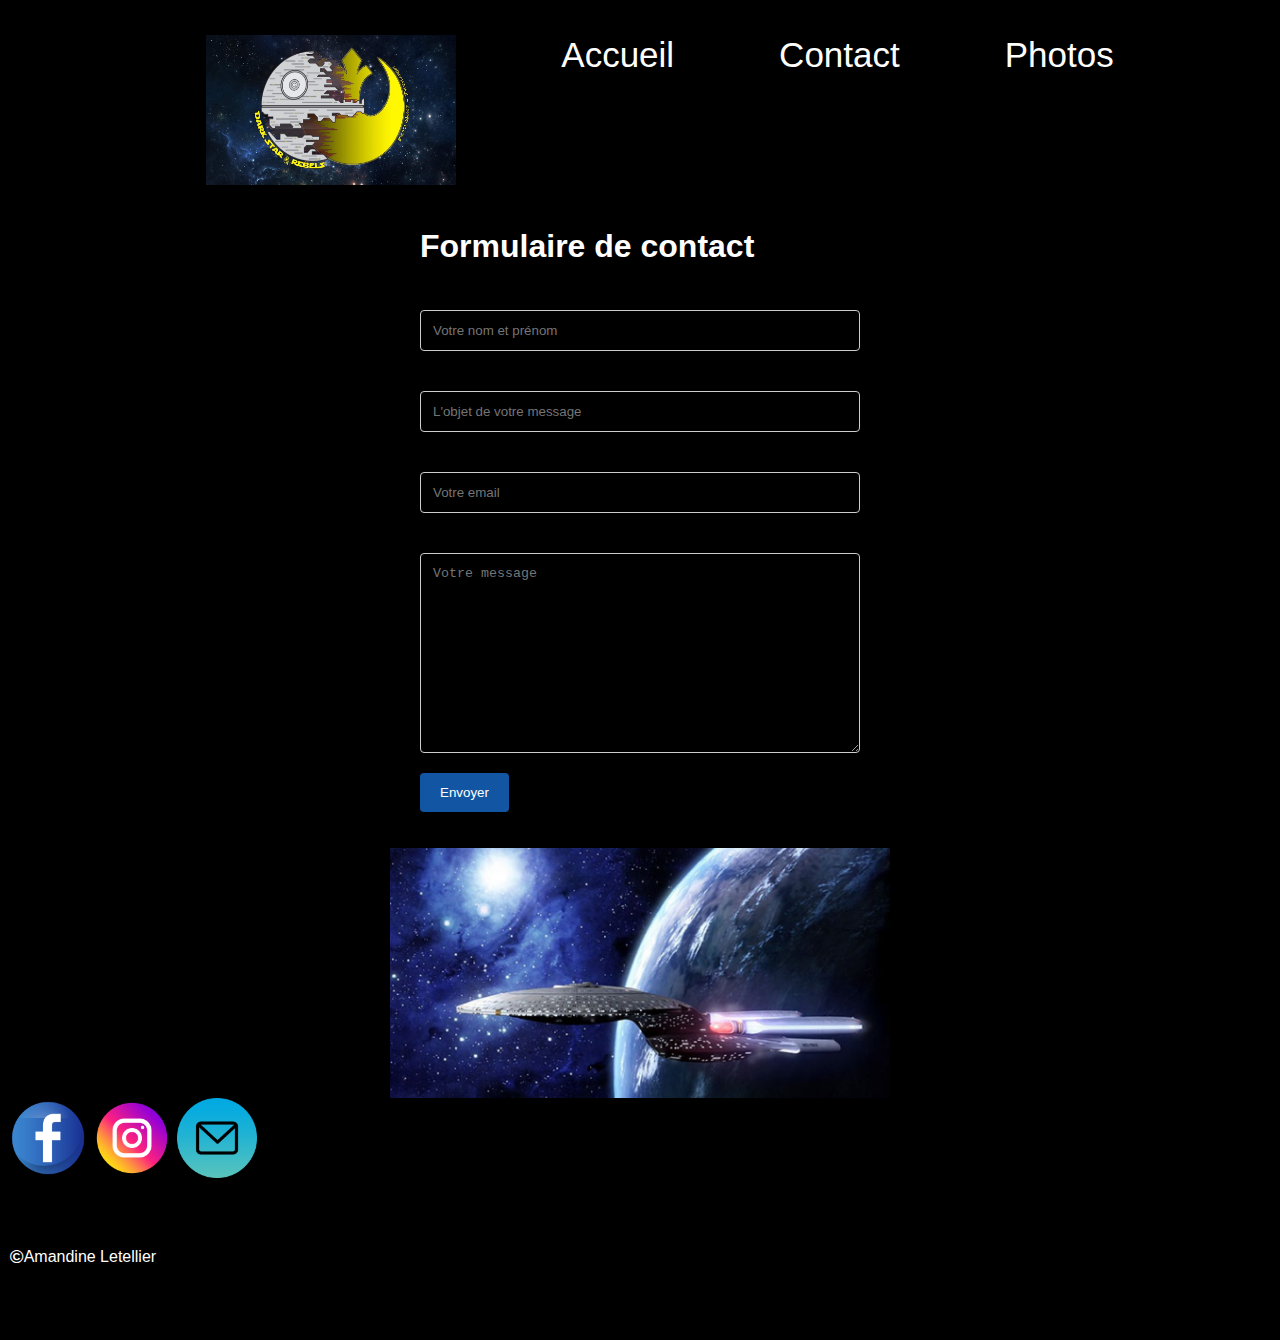
<file: public/html/contacte.html>
<!DOCTYPE html>
<html lang="en">
<head>
    <meta charset="UTF-8">
    <meta http-equiv="X-UA-Compatible" content="IE=edge">
    <meta name="viewport" content="width=device-width, initial-scale=1.0">
    <link href="../css/contacte.css"rel ="stylesheet">
    <title>Document</title>
</head>
<body>
    <header class="navbar">
        <nav>
          <ul>
            <li>
                <a><img class="image-logo" src="../image/image-font.jpg" alt=""></a>
            </li>
            <li>
                <a class="nav-link" href="./home.html">Accueil</a> 
            </li>
            <li>
            <a class="nav-link" href="./contacte.html">Contact</a>
            </li>
            <li>
            <a class="nav-link" href="./image.html">Photos</a>
            </li>
          </ul>
                </div>
              </nav>
    </header>
    <!--
Question : 
https://openclassrooms.com/forum/sujet/formulaire-de-contact-responsive
-->
<div class="container">
    <h1>Formulaire de contact</h1>
    <form action="/action_page.php">
      <label for="fname">Nom & prénom</label>
      <input type="text" id="fname" name="firstname" placeholder="Votre nom et prénom">
  
      <label for="sujet">Sujet</label>
      <input type="text" id="sujet" name="sujet" placeholder="L'objet de votre message">
  
      <label for="emailAddress">Email</label>
      <input id="emailAddress" type="email" name="email" placeholder="Votre email">
  
  
      <label for="subject">Message</label>
      <textarea id="subject" name="subject" placeholder="Votre message" style="height:200px"></textarea>
  
      <input type="submit" value="Envoyer">
    </form>
  </div>
  <br><br>
  <div class="ships">
    <img class="imgtrek" src="../image/star-trek-gallery-ships-0006.jpg">
  </div>
  <footer>
    <div class="logo_facebook">
      <img src="../image/facebook (2).png" alt="">
      <img src="../image/instagram (1).png" alt="">
      <img src="../image/e-mail.png" alt="">
  </div>
<div class="copyrite">
  <h3>&#169;</h3><p>Amandine Letellier</p>
</div>
  </footer>
</body>
</html>
</file>
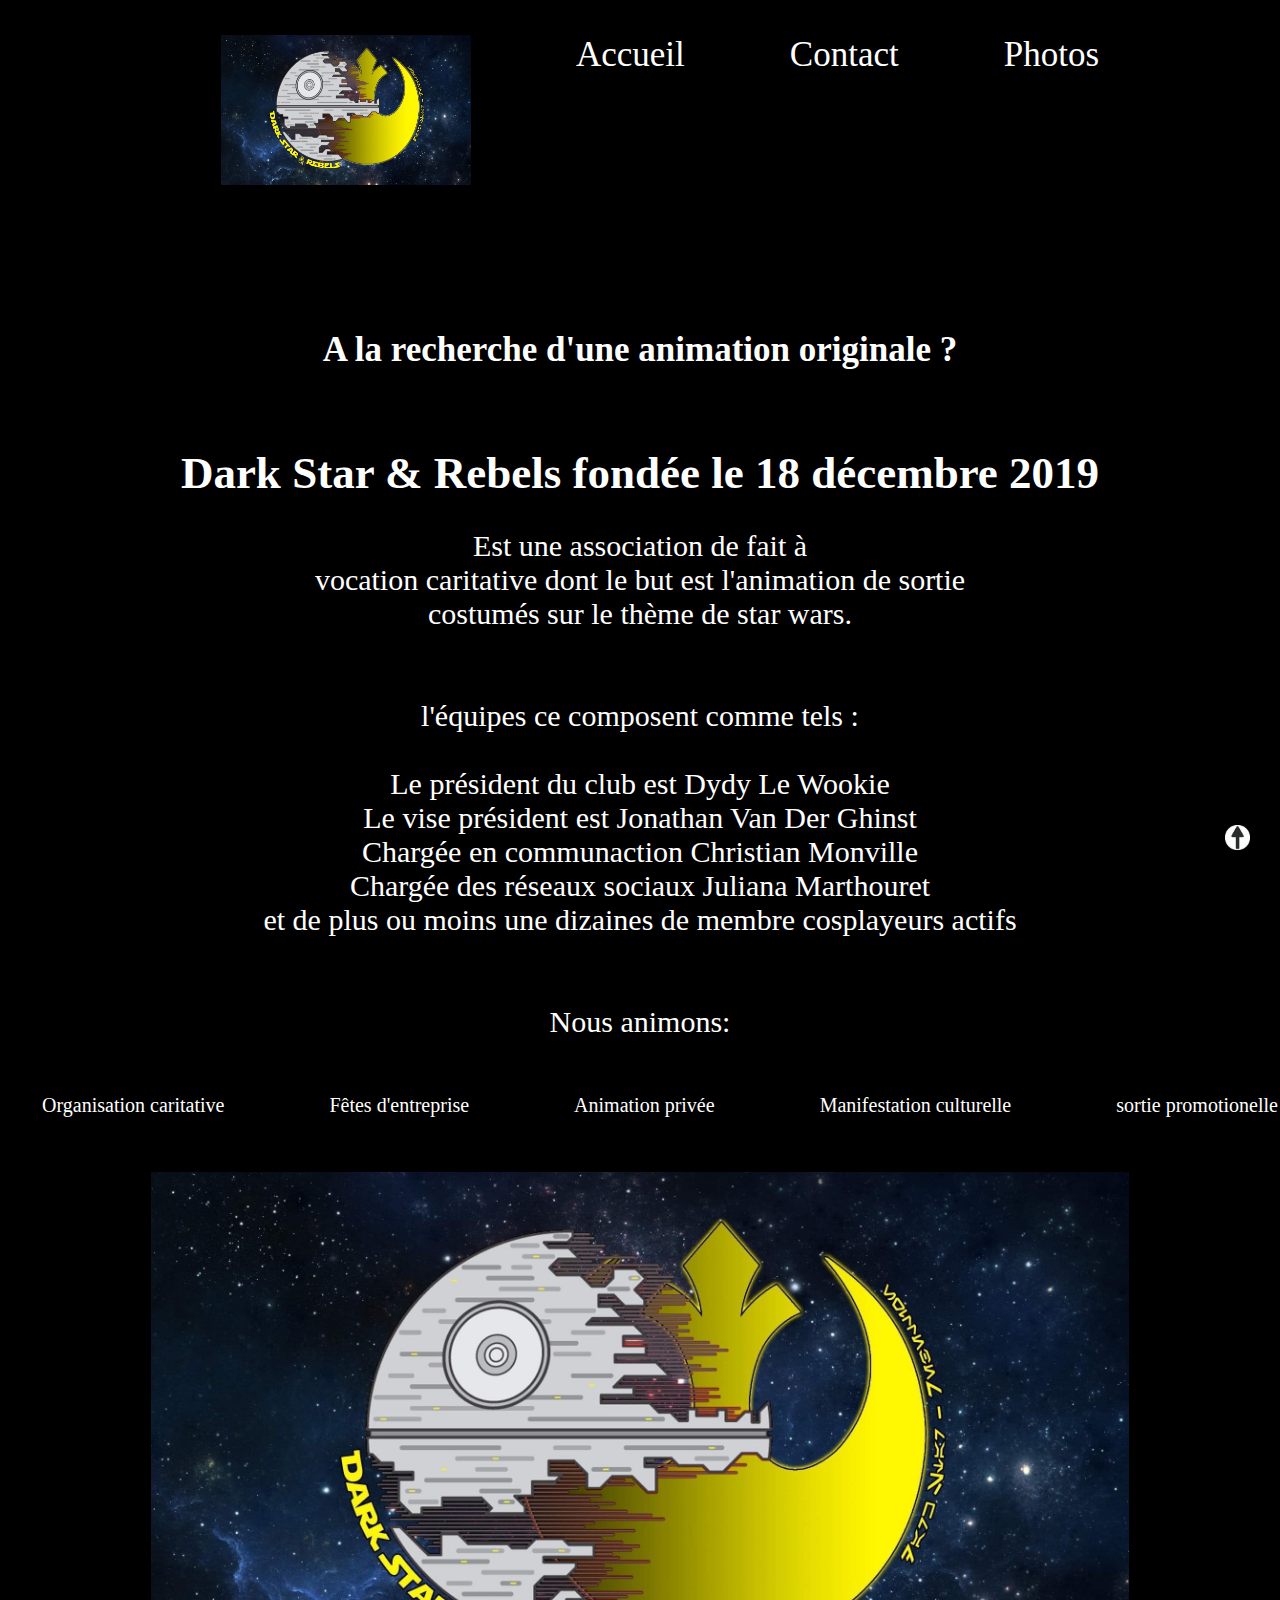
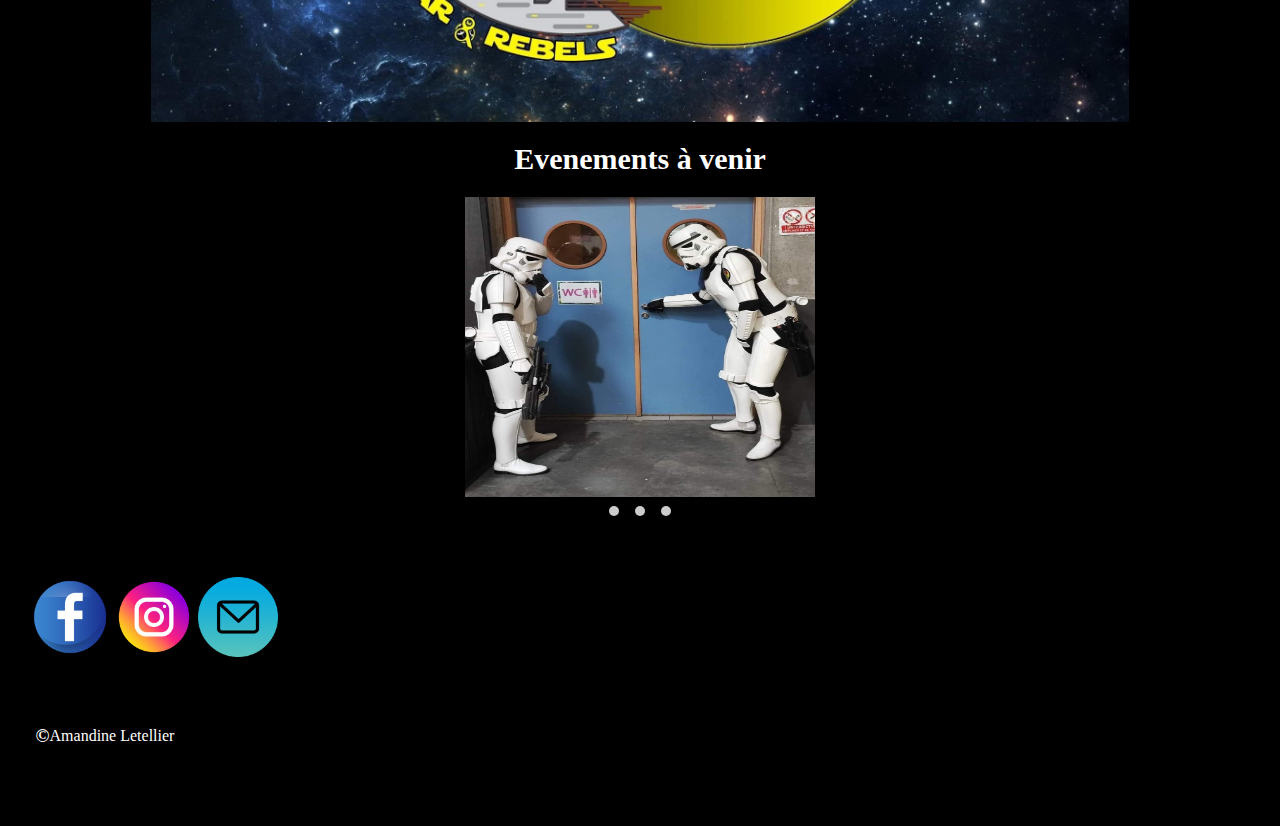
<file: public/html/home.html>
<!DOCTYPE html>
<html lang="en">
<head>
    <meta charset="UTF-8">
    <meta http-equiv="X-UA-Compatible" content="IE=edge">
    <meta name="viewport" content="width=device-width, initial-scale=1.0">
    <link href="../css/home.css" rel="stylesheet">
    <title>Document</title>
</head>
<body>
    <header class="navbar">
        <nav>
          <ul>
            <li>
                <a><img class="image-logo" src="../image/image-font.jpg" alt=""></a>
            </li>
            <li>
                <a class="nav-link" href="../../index.html">Accueil</a> 
            </li>
            <li>
            <a class="nav-link" href="./contacte.html">Contact</a>
            </li>
            <li>
            <a class="nav-link" href="./image.html">Photos</a>
            </li>
          </ul>
                </div>
              </nav>
        </nav>
    </header>
    <br><br><br><br>
    <div class="textes">
    <h2 class="titre3"> A la recherche d'une animation originale ?</h2>
    <br>
    <h1>Dark Star & Rebels fondée le 18 décembre 2019</h1>
    <p> Est une association de fait à <br>vocation caritative dont le but est l'animation de sortie<br>costumés sur le thème de star wars. 
    <br><br><br>l'équipes ce composent comme tels : <br><br>Le président du club est Dydy Le Wookie 
    <br> Le vise président est Jonathan Van Der Ghinst <br>Chargée en communaction Christian Monville <br>
    Chargée des réseaux sociaux Juliana Marthouret<br> et de plus ou moins une dizaines de membre cosplayeurs actifs<br><br><br>Nous animons:<br></p>
    </div>
    <div class="listes">
    <ul>
        <li><p>Organisation caritative</p></li>
        <li><p>Fêtes d'entreprise</p></li>
        <li><p>Animation privée</p></li>
        <li><p>Manifestation culturelle</p></li>
        <li><p>sortie promotionelle</p></li>
    </ul>
    <div class="logo">
    <img src="../image/image-font.jpg" alt="logo">
    </div>
    </div>
    <div class="evenement">
    <h1>Evenements à venir</h1>
    </div>
    <div class="scroll_to_top">
        <a href="#top"><img src="../image/sticker_rond_icone_fleche_vers_le_haut-r9d41f7640d0642f0b393c919efaed159_0ugmp_8byvr_736-modified.png" alt="Retourner en haut" /></a>
    </div>
    <div class="calendrier">

<!DOCTYPE html>
<html>
    <head>
        <title>Custom Slider</title>
    </head>
    <body>
        <div class="slider-container">
            <div class="menu">
                <label for="slide-dot-1"></label>
                <label for="slide-dot-2"></label>
                <label for="slide-dot-3"></label>
            </div>

            <input class="slide-input" id="slide-dot-1" type="radio" name="slides" checked>
            <img class="slide-img" src="../image/unnamed (1).jpg">

            <input class="slide-input" id="slide-dot-2" type="radio" name="slides">
            <img class="slide-img" src="../image/unnamed (4).jpg">

            <input class="slide-input" id="slide-dot-3" type="radio" name="slides">
            <img class="slide-img" src="../image/unnamed (9).jpg">

        </div>
    </body>
</html>

    </div>
    <footer class="footer">
        <div class="logo_facebook">
            <img src="../image/facebook (2).png" alt="">
            <img src="../image/instagram (1).png" alt="">
            <img src="../image/e-mail.png" alt="">
        </div>
    <div class="copyrite">
    <h3>&#169; </h3><p>Amandine Letellier</p>
    </div>
    </footer>
</body>
</html>
</file>
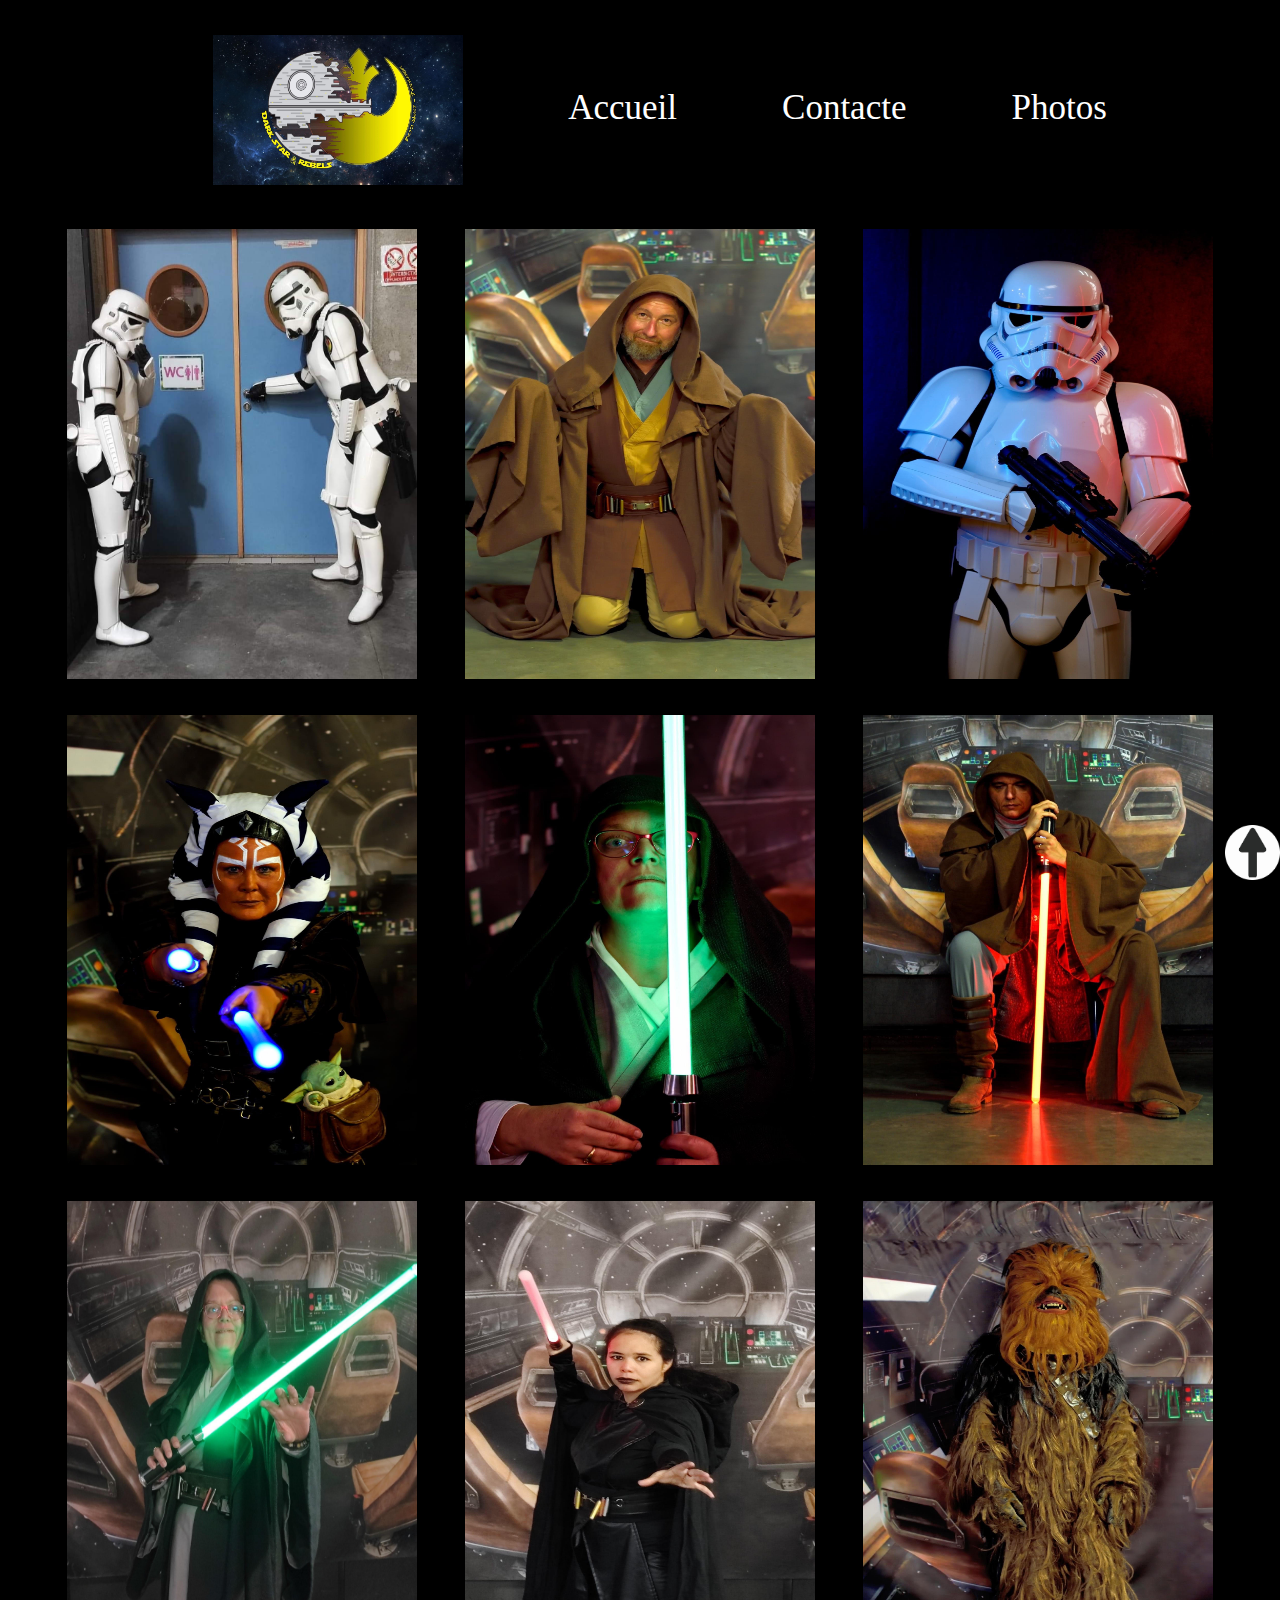
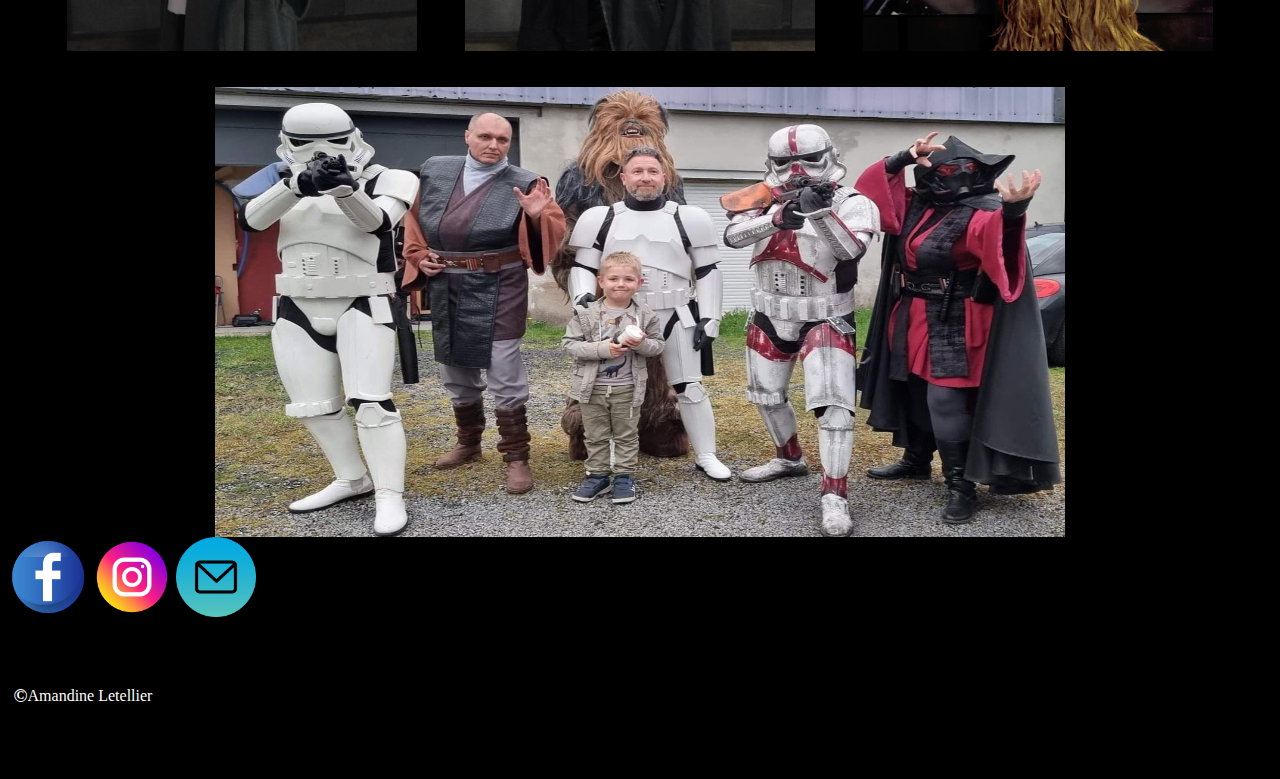
<file: public/html/image.html>
<!DOCTYPE html>
<html lang="en">

<head>
    <meta charset="UTF-8">
    <meta http-equiv="X-UA-Compatible" content="IE=edge">
    <meta name="viewport" content="width=device-width, initial-scale=1.0">
    <link href="../css/image.css" rel="stylesheet">
    <title>Document</title>
</head>
<body>
    <header class="navbar">
        <nav>
          <ul>
            <li>
                <a><img class="image-logo" src="../image/image-font.jpg" alt=""></a>
            </li>
            <li>
                <a class="nav-link" href="./home.html">Accueil</a> 
            </li>
            <li>
            <a class="nav-link" href="./contacte.html">Contacte</a>
            </li>
            <li>
            <a class="nav-link" href="./image.html">Photos</a>
            </li>
          </ul>
                </div>
              </nav>
        </nav>
    </header>
    <div class=".ranger1">
    </div>
    <div class="imgstarwars">
        <img src="../image/unnamed (1).jpg" alt="">
        <img src="../image/unnamed (10).jpg" alt="">
        <img src="../image/unnamed (9).jpg" alt="">
    </div>
    <br><br>
    <div class="imgstarwars">
        <img src="../image/unnamed (3).jpg" alt="">
        <img src="../image/unnamed (4).jpg" alt="">
        <img src="../image/unnamed (5).jpg" alt="">
    </div>
    <br><br>
    <div class="imgstarwars">
        <img src="../image/unnamed (6).jpg" alt="">
        <img src="../image/unnamed (7).jpg" alt="">
        <img src="../image/unnamed (8).jpg" alt="">
    </div>
    <br><br>
    <div class="imgstarwars">
        <img  class="starwarsimg" src="../image/unnamed (12).jpg" alt="">
    </div>
    <!-- <br><br>
    <div class="Juliana">
    <img src="#" alt="image">
    <img src="#" alt="image">
    <img src="#" alt="image">
    <img src="#" alt="image">
    </div> -->
    <div class="scroll_to_top">
        <a href="#top"><img src="../image/sticker_rond_icone_fleche_vers_le_haut-r9d41f7640d0642f0b393c919efaed159_0ugmp_8byvr_736-modified.png" alt="Retourner en haut" /></a>
    </div>
    <footer>
        <div class="logo_facebook">
            <img src="../image/facebook (2).png" alt="">
            <img src="../image/instagram (1).png" alt="">
            <img src="../image/e-mail.png" alt="">
        </div>
    <div class="copyrite">
    <h3>&#169;</h3><p>Amandine Letellier</p>
    </div>
    </footer>
</body>

</html>
</file>
<file: public/css/contacte.css>
*{
    background-color: rgba(247,247,247,255);
    background: #000 url(//cssanimation.rocks/demo/starwars/images/bg.jpg);

}
.nav-link{
    display: flex;
    text-decoration:  none;
    justify-content: center;
    display: flex;
    color: white;
    background-color: black
    margin-top: 1.5em;
}
ul{
    list-style-type: none;
    display: flex;
    gap: 3em;
    justify-content: center;
    text-align: center;
    font-size: large;
    font-size: 35px;
    background-color: black
}
.image-logo{
    height: 150px;
    width: 250px;
    background-color: rgba(247,247,247,255);
}
.navbar{
    background-color: rgba(247,247,247,255);
}

body {
  background: #000 url(//cssanimation.rocks/demo/starwars/images/bg.jpg);
}

.starwars-demo {
  height: 17em;
  left: 50%;
  position: absolute;
  top: 53%;
  transform: translate(-50%, -50%);
  width: 34em;
}

.byline span {
  display: inline-block;
}

img {
  width: 100%;
}

.star, .wars, .byline {
  position: absolute;
}

.star {
  top: -0.75em;
}

.wars {
  bottom: -0.5em;
}

.byline {
  color: #fff;
  font-family: "ITC Serif Gothic", Lato;
  font-size: 2.25em;
  left: -2em;
  letter-spacing: 0.4em;
  right: -2em;
  text-align: center;
  text-transform: uppercase;
  top: 29%;
}

/*** Media queries for adjusting to different screen sizes ***/

@media only screen and (max-width: 600px) {
  .starwars-demo {
    font-size: 10px;
  }
}

@media only screen and (max-width: 480px) {
  .starwars-demo {
    font-size: 7px;
  }
}
/* //////////////////////////////////////////////
Plus d'informations liées à la solution  : 
//////////////////////////////////////////////

https://www.zonecss.fr/faq/description-d-un-element.html#specifier-la-taille-d-un-element-grace-aux-feuilles-de-style-css

https://www.zonecss.fr/proprietes-css/box-sizing-css.html#WJwJqZ00000.codepen
*/
body {font-family: Arial, Helvetica, sans-serif;
  padding: 0px;}

input[type=text], textarea, input[type=email] {
  width: 100%;
  padding: 12px;
  border: 1px solid #ccc;
  border-radius: 4px;
  box-sizing: border-box;
  margin-top: 6px;
  margin-bottom: 16px;
  margin-right: 0px;
  margin-left: 0px;
  resize: vertical;
}
label{margin-right: 0px;
  margin-left: 0px;
  width: 100%;}

input[type=submit] {
  background-color: #1255a2;
  color: white;
  padding: 12px 20px;
  border: none;
  border-radius: 4px;
  cursor: pointer;
}

input[type=submit]:hover {
  background-color: #1872D9;
}

.container {
  /* Ajouter box-sizing */
  box-sizing : border-box;
  border-radius:5px;
  background-color: black
  padding:20px;
  width: 100%;
  /* redéfinition 400 + 2*20 */
  max-width: 440px;
  margin:0 auto;
}
h1  {
  color: white;
  width: 100%;
}
/* Animation properties */
.star {
  animation: star 10s ease-out infinite;
}
.wars {
  animation: wars 10s ease-out infinite;
}
.byline span {
  animation: spin-letters 10s linear infinite;
}
.byline {
  animation: move-byline 10s linear infinite;
}

/* Keyframes */
@keyframes star {
  0% {
    opacity: 0;
    transform: scale(1.5) translateY(-0.75em);
  }
  20% {
    opacity: 1;
  }
  89% {
    opacity: 1;
    transform: scale(1);
  }
  100% {
    opacity: 0;
    transform: translateZ(-1000em);
  }
}

@keyframes wars {
  0% {
    opacity: 0;
    transform: scale(1.5) translateY(0.5em);
  }
  20% {
    opacity: 1;
  }
  90% {
    opacity: 1;
    transform: scale(1);
  }
  100% {
    opacity: 0;
    transform: translateZ(-1000em);
  }
}

@keyframes spin-letters {
  0%, 10% {
    opacity: 0;
    transform: rotateY(90deg);
  }
  30% {
    opacity: 1;
  }
  70%, 86% {
    transform: rotateY(0);
    opacity: 1;
  }
  95%, 100% {
    opacity: 0;
  }
}

@keyframes move-byline {
  0% {
    transform: translateZ(5em);
  }
  100% {
    transform: translateZ(0);
  }
}

/* Make the 3D work on the container */
.starwars-demo {
  perspective: 800px;
  transform-style: preserve3d;
}

/* General styles and layout */
body {
  background: #000 url(//cssanimation.rocks/demo/starwars/images/bg.jpg);
}

.starwars-demo {
  height: 17em;
  left: 50%;
  position: absolute;
  top: 53%;
  transform: translate(-50%, -50%);
  width: 34em;
}

.byline span {
  display: inline-block;
}

img {
  width: 100%;
}

.star, .wars, .byline {
  position: absolute;
}

.star {
  top: -0.75em;
}

.wars {
  bottom: -0.5em;
}

.byline {
  color: #fff;
  font-family: "ITC Serif Gothic", Lato;
  font-size: 2.25em;
  left: -2em;
  letter-spacing: 0.4em;
  right: -2em;
  text-align: center;
  text-transform: uppercase;
  top: 29%;
}

/*** Media queries for adjusting to different screen sizes ***/

@media only screen and (max-width: 600px) {
  .starwars-demo {
    font-size: 10px;
  }
}

@media only screen and (max-width: 480px) {
  .starwars-demo {
    font-size: 7px;
  }
}
.imgtrek{
  height: 250px;
  width: 500px;
  display: flex;
  justify-content: center;
  text-align: center;
  background-color: transparent !important;
}
.ships{
  display: flex;
  justify-content: center;
  text-align: center;
  background-color: transparent !important;
}
.copyrite{
  display: flex;
  justify-content: center;
  align-items: center;
  color: white;
  height: 150px;
  width: 150px;
}
.copyrite h3{
  display: flex;
  justify-content: center;
  align-items: center;
  text-align: center;
}
.logo_facebook img{
  height: 80px;
  width: 80px;
  color: white !important;
  background-color: white;
align-items: center;
gap:3;
background-color: #000 !important;
}
.footer{
margin: 15px;
padding: 15px;
background-color: #000 !important;
}
</file>
<file: public/css/home.css>
*{
    background-color: rgba(247,247,247,255);
    background: #000 url(//cssanimation.rocks/demo/starwars/images/bg.jpg);
}
.nav-link{
    display: flex;
    text-decoration:  none;
    justify-content: center;
    display: flex;
    color: white;
    background-color: black
    margin-top: 1.5em;
}
ul{
    list-style-type: none;
    display: flex;
    gap: 3em;
    justify-content: center;
    text-align: center;
    font-size: large;
    font-size: 35px;
}
.image-logo{
    height: 150px;
    width: 250px;
}
.navbar{
    background-color: rgba(247,247,247,255);
}
.image img{
    height: 650px;
    width: 750px;
}
.textes p{
text-align: center;
font-size: 30px;
color: white;
}
.textes h1{
text-align: center;
font-size: 45px;
color: white;
}
.textes h2{
    text-align: center;
    font-size: 35px;
    color: white;
    }
.listes p{
    text-align: center;
    display: flex;
    justify-content: center;
    font-size: 20px;
    color: white;
}
.evenement h1{
    text-align: center;
    font-size: 30px;
    color: white;
}
.logo img{
    height: 550px;
    width: 850;
    display: flex;
    justify-content: center;
}
.logo{
    display: flex;
    justify-content: center;
}
.scroll_to_top {
    position: fixed;
    width: 25px;
    height: 25px;
    bottom: 50px;
    right: 30px;
  }
  .scroll_to_top img {
    width: 55px;
  }
.copyrite{
    display: flex;
    justify-content: center;
    align-items: center;
    color: white;
    height: 150px;
    width: 150px;
}
.copyrite p{
    display: flex;
    justify-content: center;
    align-items: center;
    text-align: center;
}
.logo_facebook img{
    height: 80px;
    width: 80px;
    color: white !important;
    background-color: white;
    align-items: center;
    gap:3;
    background-color: #000 !important;
}
.footer{
margin: 15px;
padding: 15px;
background-color: #000 !important;
}
.calendrier{
    color: white;
    font-size: 25px;
    display: flex;
    justify-content: center;
}
.calendrier p{
    display: flex;
    text-align: center;
    justify-content: center;
}
html, body {
    width: 100%;
    height: 100%;
    margin: 0;
    padding: 0;
}
img {
    max-width: 100%;
}
.slider-container {
    max-width: 800px;
    position: relative;
    margin: auto;
    height: 350px;
    width: 350px;
    overflow: hidden;
   transition-duration: 5ms;
   transition-delay: 2s;
}
.menu {
    position: absolute;
    left: 0;
    z-index: 11;
    width: 100%;
    bottom: 0;
    text-align: center;
    transition-duration: 5ms;
    transition-delay: 2s;
}
.menu label {
    cursor: pointer;
    display: inline-block;
    width: 10px;
    height: 10px;
    background: #ccc;
    border-radius: 50px;
    margin: 0 0.2em 1em;
    transition-duration: 5ms;
    transition-delay: 2s;
}
.menu label:hover,.menu label:focus {
    background: #1c87c9;
    transition-duration: 5ms;
    transition-delay: 2s;
}
.slide-input{
    opacity: 0;
    transition-duration: 5ms;
    transition-delay: 2s;
}
.slide-img {
    width: 100%;
    height: 300px;
    position: absolute;
    top: 0;
    left: 100%;
    z-index: 10;
    transition: left 0s 0.75s;
    transition-duration: 5ms;
    transition-delay: 2s;
}
[id^="slide"]:checked + .slide-img {
    left: 0;
    z-index: 100;
    transition: left 0.65s ease-out;

}

/**/
</file>
<file: public/css/image.css>
*{
    background: #000 url(//cssanimation.rocks/demo/starwars/images/bg.jpg);
}
.ranger1{
display: flex;
justify-content: center;
}
.img1{
height: 150px;
width: 150px;
gap: 3em;
}
.img2{
height: 150px;
width: 150px;
gap: 3em;
}
.img3{
height:150px;
width: 150px;
gap: 3em;
}
.img4{
    height: 150px;
    width: 150px;
    gap: 3em;
}
.nav-link{
    display: flex;
    text-decoration:  none;
    justify-content: center;
    display: flex;
    color: white;
    background-color: black;
    margin-top: 1.5em;
}
ul{
    list-style-type: none;
    display: flex;
    gap: 3em;
    justify-content: center;
    text-align: center;
    font-size: large;
    font-size: 35px;
}
.image-logo{
    height: 150px;
    width: 250px;
}
.navbar{
    background-color: rgba(247,247,247,255);
}
.imgstarwars img{
    width: 350px;
    height: 450px;
}
img:hover{
    -ms-transform: scale(1.5); /* IE 9 */
    -webkit-transform: scale(1.5); /* Safari 3-8 */
    transform: scale(1.5);
    transition: background-color 500ms;
    }
.imgstarwars .starwarsimg{
    width:850px ;
    display: flex;
    justify-content: center;
}
.imgstarwars{
    display: flex;
    justify-content: center;
    gap :3em
}
.Juliana img {
    width: 350px;
    height: 450px; 
}
.scroll_to_top {
    position: fixed;
    width: 25px;
    height: 25px;
    bottom: 50px;
    right: 30px;
  }
  .scroll_to_top img {
    width: 55px;
  }
  .copyrite{
    display: flex;
    justify-content: center;
    align-items: center;
    color: white;
    height: 150px;
    width: 150px;
}
.copyrite p{
    display: flex;
    justify-content: center;
    align-items: center;
    text-align: center;
}
.logo_facebook img{
    height: 80px;
    width: 80px;
    color: white !important;
    background-color: white;
align-items: center;
gap:3;
background-color: #000 !important;
}
.footer{
margin: 15px;
padding: 15px;
background-color: #000 !important;
}
.copyrite{
    display: flex;
    justify-content: center;
    align-items: center;
    color: white;
    height: 150px;
    width: 150px;
}
.copyrite h3{
    display: flex;
    justify-content: center;
    align-items: center;
    text-align: center;
}
.logo_facebook img{
    height: 80px;
    width: 80px;
    color: white !important;
    background-color: white;
align-items: center;
gap:3
}
.footer{
margin: 15px;
padding: 15px;
}
</file>
